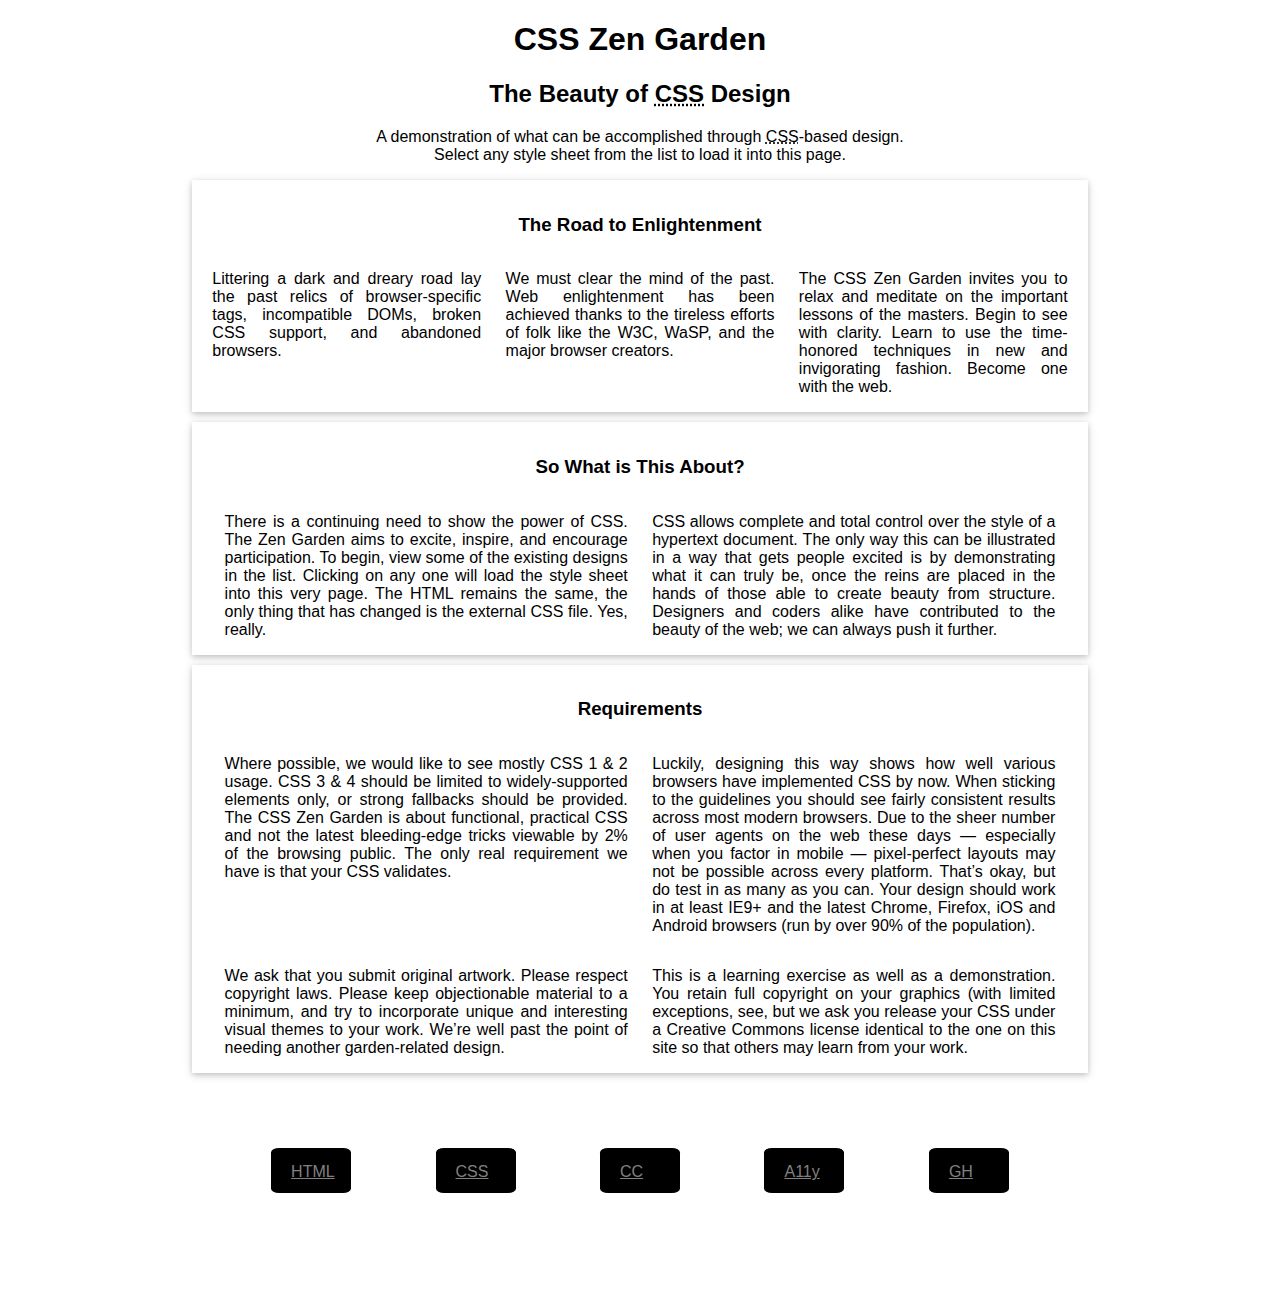
<file: demo-1.1/index.html>
<!DOCTYPE html>
<!-- 
this is a comment, the line before this is the document type or doctype,
This tells the browser how to interpret this file and what version of html we are using. HTML5 uses just `html`.
-->

<html lang="en">
<!-- 
	this is the opening html tag, it will contain all of the content of our website.
	It has been given a language attribute, set to english. If this is not set, the browser will ask the user what language they use.
	-->

<head>
	<!--
	Just inside the html, the first tag should be the `<head>`.
	This holds information about the webpage to provide to the browser.
	-->

	<meta charset="utf-8">
	<meta name="viewport" content="width=device-width, initial-scale=1.0">
	<meta name="author" content="Edward Vetter-Drake">
	<meta name="description" content="A demonstration of what can be accomplished visually through CSS-based design.">
	<!-- 
	meta tags are used to provide various pieces of info to the browser.
	description is an important one because this shows up in search results
	-->

	<title>CSS Zen Garden: The Beauty of CSS Design</title>
	<!-- 
	The title can be seen displayed on the tab of the browser.
	also in search results
	-->

	<link rel="stylesheet" type="text/css" href="style.css">
	<!--
	the head is also a good place to bring in things like stylesheets, fonts, and scripts.
	I'll leave this one commented out for now since it's not in use yet.
	-->

</head>
<!-- we close the head tag -->

<body>
	<!--
	now we open the body tag, this will contain all of the displayed content of our website
	-->
	<div class="page-wrapper">
		<!--
		Immediately inside of the body is a wrapper div to hold all of our content. This is helpful for various layouts. Zen Garden has provided us with some strategic classes and ids to use for styling.
		-->

		<div class="intro" id="zen-intro">
			<!--
			For the heading of the page, we have a div wrapping some of the content, this will give us more ease in styling later.
			-->

			<header>
				<h1>CSS Zen Garden</h1>
				<h2>The Beauty of <abbr title="Cascading Style Sheets">CSS</abbr> Design</h2>
			</header>
			<!--
			They place the content of the header within `h` tags, which are used for content headings, each number giving it a different level of importance, from 1-6. Within the h2, there is content, and an abbreviation tag for the CSS abbreviation.
			-->

			<div class="summary" id="zen-summary">
				<p>A demonstration of what can be accomplished through <abbr title="Cascading Style Sheets">CSS</abbr>-based design.
					<br/>Select any style sheet from the list to load it into this page.</p>
			</div>
			<!--
			Here we have a similar style of a wrapping element with the content inside, again to assist in styling
			-->
		</div>

		<div class="preamble" id="zen-preamble">
			<!--
			The theme of a wrapping div with content continues thoroughout the page.
			Here we have more text content, utilizing `<p></p>` tags to sort our content
			-->
			<h3>The Road to Enlightenment</h3>
			<p>Littering a dark and dreary road lay the past relics of browser-specific tags, incompatible DOMs, broken CSS support,
				and abandoned browsers.</p>
			<p>We must clear the mind of the past. Web enlightenment has been achieved thanks to the tireless efforts of folk like the
				W3C, WaSP, and the major browser creators.
			</p>
			<p>The CSS Zen Garden invites you to relax and meditate on the important lessons of the masters. Begin to see with clarity.
				Learn to use the time-honored techniques in new and invigorating fashion. Become one with the web.</p>
		</div>

		<!--
		The rest of this is for styling later, and follows the same pattern.
		Take a few minutes to look through this and get familiar with the syntax
		-->

		<div class="main supporting" id="zen-supporting">
			<div class="explanation" id="zen-explanation">
				<h3>So What is This About?</h3>
				<p>There is a continuing need to show the power of CSS. The Zen Garden aims to excite, inspire, and encourage participation.
					To begin, view some of the existing designs in the list. Clicking on any one will load the style sheet into this very
					page. The HTML remains the same, the only thing that has changed is the external CSS file. Yes, really.
				</p>
				<p>CSS allows complete and total control over the style of a hypertext document. The only way this can be illustrated in
					a way that gets people excited is by demonstrating what it can truly be, once the reins are placed in the hands of those
					able to create beauty from structure. Designers and coders alike have contributed to the beauty of the web; we can always
					push it further.</p>
			</div>

			<div class="requirements" id="zen-requirements">
				<h3>Requirements</h3>
				<p>Where possible, we would like to see mostly CSS 1 &amp; 2 usage. CSS 3 &amp; 4 should be limited to widely-supported
					elements only, or strong fallbacks should be provided. The CSS Zen Garden is about functional, practical CSS and not
					the latest bleeding-edge tricks viewable by 2% of the browsing public. The only real requirement we have is that your
					CSS validates.</p>
				
				<p>Luckily, designing this way shows how well various browsers have implemented CSS by now. When sticking to the guidelines
					you should see fairly consistent results across most modern browsers. Due to the sheer number of user agents on the
					web these days &#8212; especially when you factor in mobile &#8212; pixel-perfect layouts may not be possible across
					every platform. That&#8217;s okay, but do test in as many as you can. Your design should work in at least IE9+ and the
					latest Chrome, Firefox, iOS and Android browsers (run by over 90% of the population).</p>
				
				<p>We ask that you submit original artwork. Please respect copyright laws. Please keep objectionable material to a minimum,
					and try to incorporate unique and interesting visual themes to your work. We&#8217;re well past the point of needing
					another garden-related design.</p>
				
				<p>This is a learning exercise as well as a demonstration. You retain full copyright on your graphics (with limited exceptions,
					see, but we ask you release your CSS under a Creative Commons license identical to the one on this site so that others may learn from your work.</p>
			</div>

		</div>

		<footer>
			<!--
			Finally we have the footer with some external links.
			-->
			<a href="http://validator.w3.org/check/referer" title="Check the validity of this site&#8217;s HTML" class="zen-validate-html">HTML</a>
			<a href="http://jigsaw.w3.org/css-validator/check/referer" title="Check the validity of this site&#8217;s CSS" class="zen-validate-css">CSS</a>
			<a href="http://creativecommons.org/licenses/by-nc-sa/3.0/" title="View the Creative Commons license of this site: Attribution-NonCommercial-ShareAlike."
			 class="zen-license">CC</a>
			<a href="http://mezzoblue.com/zengarden/faq/#aaa" title="Read about the accessibility of this site" class="zen-accessibility">A11y</a>
			<a href="https://github.com/mezzoblue/csszengarden.com" title="Fork this site on Github" class="zen-github">GH</a>
		</footer>

	</div>

</body>

</html>
</file>
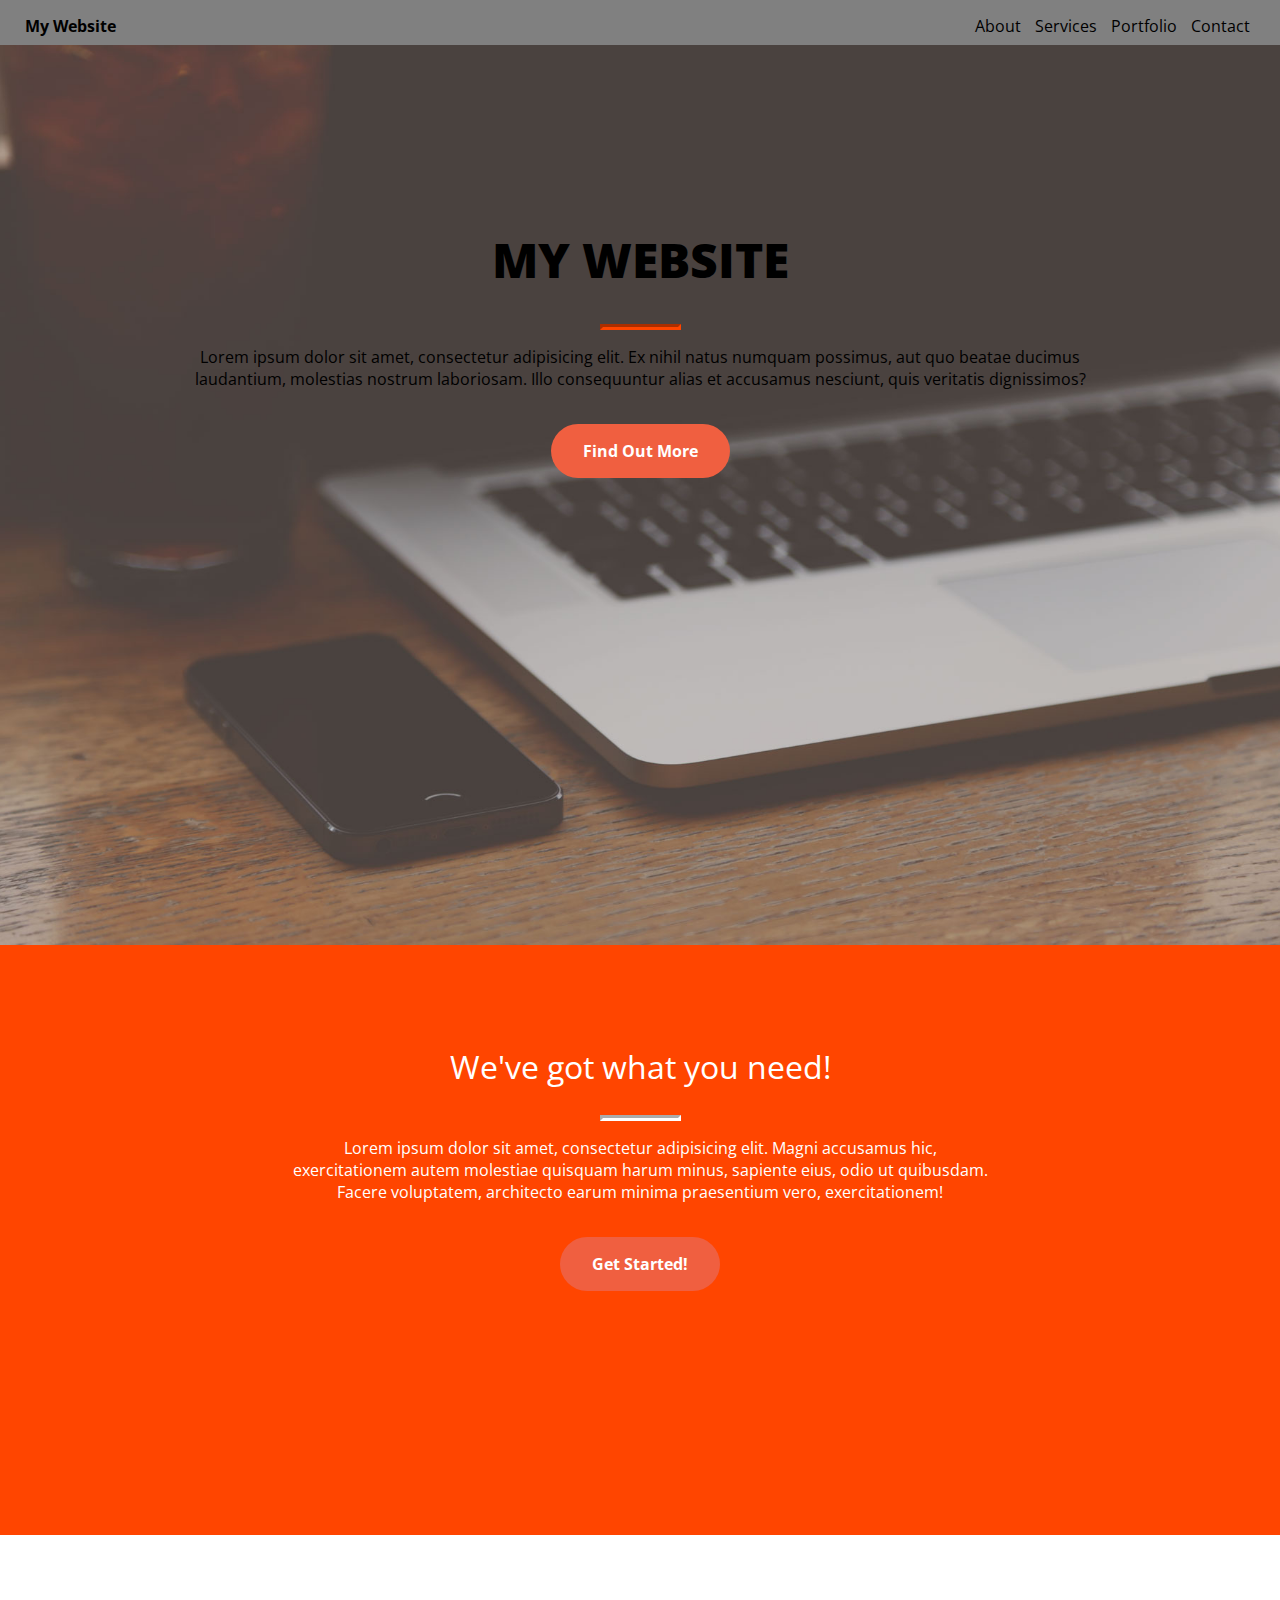
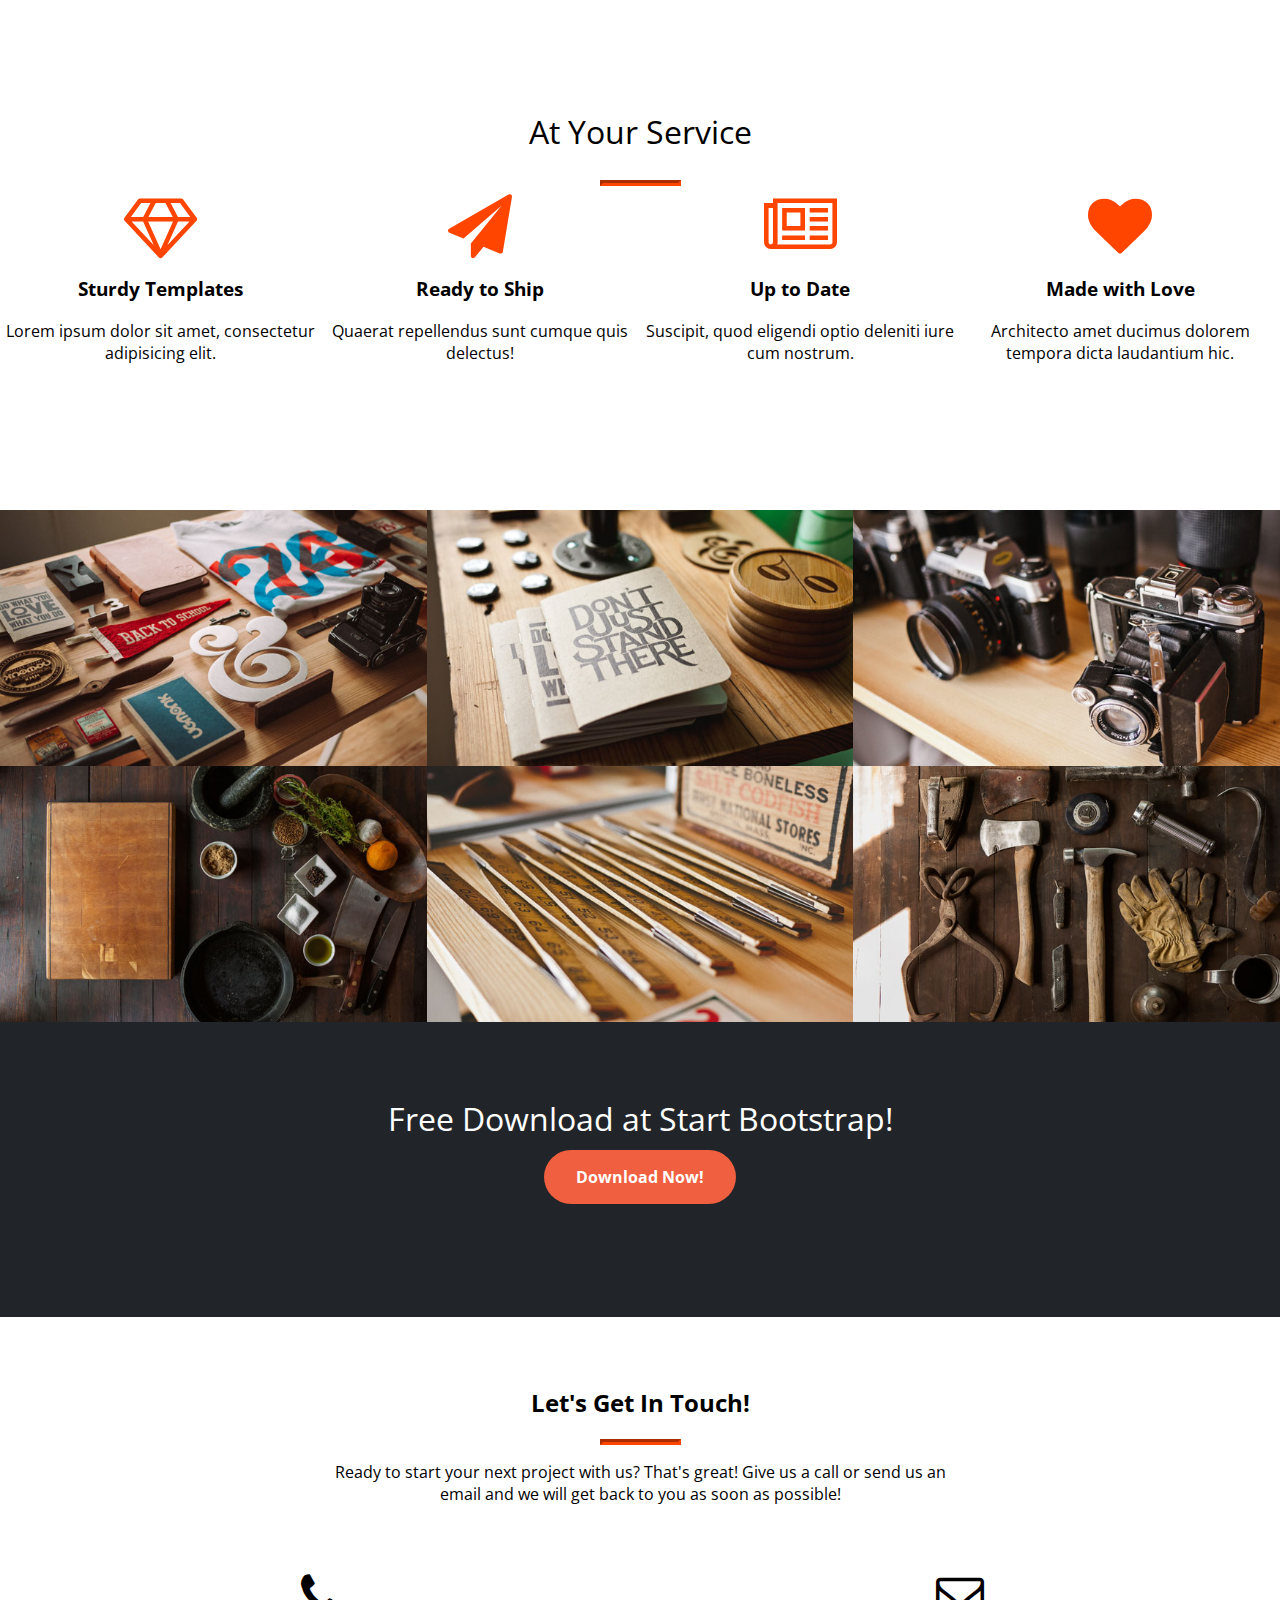
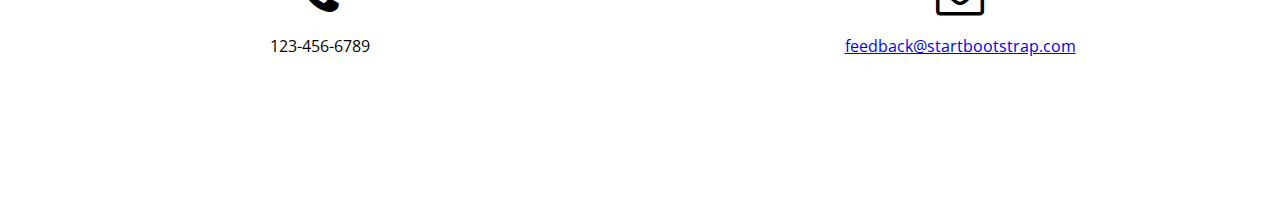
<file: demo-1.2/index.html>
<!DOCTYPE html>
<html lang="en">

  <head>

    <meta charset="utf-8">
    <meta name="viewport" content="width=device-width, initial-scale=1, shrink-to-fit=no">
    <meta name="description" content="">
    <meta name="author" content="">

    <title>Portfolio</title>

    <!-- Custom fonts for this template -->
    <link href="https://maxcdn.bootstrapcdn.com/font-awesome/4.7.0/css/font-awesome.min.css" rel="stylesheet" integrity="sha384-wvfXpqpZZVQGK6TAh5PVlGOfQNHSoD2xbE+QkPxCAFlNEevoEH3Sl0sibVcOQVnN" crossorigin="anonymous">
    <link href='https://fonts.googleapis.com/css?family=Open+Sans:300italic,400italic,600italic,700italic,800italic,400,300,600,700,800' rel='stylesheet' type='text/css'>
    <link href='https://fonts.googleapis.com/css?family=Merriweather:400,300,300italic,400italic,700,700italic,900,900italic' rel='stylesheet' type='text/css'>

    <link href="style.css" rel="stylesheet" type="text/css">

  </head>

  <body id="page-top">

    <!-- Navigation -->
    <nav class="" id="mainNav">
      <div class="container">
        <a class="brand" href="#page-top">My Website</a>
        <div class="navbar-nav">
          <span class="nav-item">
            <a class="nav-link" href="#about">About</a>
          </span>
          <span class="nav-item">
            <a class="nav-link" href="#services">Services</a>
          </span>
          <span class="nav-item">
            <a class="nav-link" href="#portfolio">Portfolio</a>
          </span>
          <span class="nav-item">
            <a class="nav-link" href="#contact">Contact</a>
          </span>
        </div>
      </div>
    </nav>

    <header class="masthead">
      <div class="container">
        <div class="row">
          <div class="">
            <h1 class="text-uppercase">
              <strong>My Website</strong>
            </h1>
            <hr>
          </div>
          <div class="">
            <p class="">Lorem ipsum dolor sit amet, consectetur adipisicing elit. Ex nihil natus numquam possimus, aut quo beatae ducimus laudantium, molestias nostrum laboriosam. Illo consequuntur alias et accusamus nesciunt, quis veritatis dignissimos?</p>
            <a class="btn-style" href="#about">Find Out More</a>
          </div>
        </div>
      </div>
    </header>

    <section class="" id="about">
      <div class="container">
        <div class="row">
          <div class="abt-wrap">
            <h2 class="">We've got what you need!</h2>
            <hr class="">
            <p class="">Lorem ipsum dolor sit amet, consectetur adipisicing elit. Magni accusamus hic, exercitationem autem molestiae quisquam harum minus, sapiente eius, odio ut quibusdam. Facere voluptatem, architecto earum minima praesentium vero, exercitationem!</p>
            <a class="btn-style" href="#services">Get Started!</a>
          </div>
        </div>
      </div>
    </section>

    <section id="services">
      <div class="container" id="service-heading">
        <div class="row">
          <div class="">
            <h2 class="section-heading">At Your Service</h2>
            <hr class="">
          </div>
        </div>
      </div>
      <div class="container">
        <div class="row">
          <div class="panel">
            <div class="">
              <i class="fa fa-4x fa-diamond text-primary mb-3 sr-icons"></i>
              <h3 class="">Sturdy Templates</h3>
              <p class="">Lorem ipsum dolor sit amet, consectetur adipisicing elit.</p>
            </div>
          </div>
          <div class="panel">
            <div class="">
              <i class="fa fa-4x fa-paper-plane text-primary mb-3 sr-icons"></i>
              <h3 class="">Ready to Ship</h3>
              <p class="">Quaerat repellendus sunt cumque quis delectus! </p>
            </div>
          </div>
          <div class="panel">
            <div class="">
              <i class="fa fa-4x fa-newspaper-o text-primary mb-3 sr-icons"></i>
              <h3 class="">Up to Date</h3>
              <p class="">Suscipit, quod eligendi optio deleniti iure cum nostrum.</p>
            </div>
          </div>
          <div class="panel">
            <div class="">
              <i class="fa fa-4x fa-heart text-primary mb-3 sr-icons"></i>
              <h3 class="">Made with Love</h3>
              <p class="">Architecto amet ducimus dolorem tempora dicta laudantium hic.</p>
            </div>
          </div>
        </div>
      </div>
    </section>

    <section class="" id="portfolio">
      <div class="">
        <div class="">
          <div class="portfolio-box" id="one">
            <a class="" href="img/portfolio/fullsize/1.jpg">
              <div class="cover">
                <div class="">
                  <div class="">
                    Category
                  </div>
                  <div class="">
                    Project Name
                  </div>
                </div>
              </div>
            </a>
          </div>
          <div class="portfolio-box" id="two">
            <a class="" href="img/portfolio/fullsize/2.jpg">
              <div class="cover">
                <div class="">
                  <div class="">
                    Category
                  </div>
                  <div class="project-name">
                    Project Name
                  </div>
                </div>
              </div>
            </a>
          </div>
          <div class="portfolio-box" id="three">
            <a class="" href="img/portfolio/fullsize/3.jpg">
              <div class="cover">
                <div class="">
                  <div class="">
                    Category
                  </div>
                  <div class="project-name">
                    Project Name
                  </div>
                </div>
              </div>
            </a>
          </div>
          <div class="portfolio-box" id="four">
            <a class="" href="img/portfolio/fullsize/4.jpg">
              <div class="cover">
                <div class="">
                  <div class="">
                    Category
                  </div>
                  <div class="project-name">
                    Project Name
                  </div>
                </div>
              </div>
            </a>
          </div>
          <div class="portfolio-box" id="five">
            <a class="" href="img/portfolio/fullsize/5.jpg">
              <div class="cover">
                <div class="">
                  <div class="">
                    Category
                  </div>
                  <div class="project-name">
                    Project Name
                  </div>
                </div>
              </div>
            </a>
          </div>
          <div class="portfolio-box" id="six">
            <a class="" href="img/portfolio/fullsize/6.jpg">
              <div class="cover">
                <div class="">
                  <div class="">
                    Category
                  </div>
                  <div class="project-name">
                    Project Name
                  </div>
                </div>
              </div>
            </a>
          </div>
        </div>
      </div>
    </section>

    <section class="download">
      <div class="">
        <h2 class="">Free Download at Start Bootstrap!</h2>
        <a class="btn-style" href="http://startbootstrap.com/template-overviews/creative/">Download Now!</a>
      </div>
    </section>

    <section id="contact">
      <div class="container">
        <div class="row">
          <div class="contact-header">
            <h2 class="section-heading">Let's Get In Touch!</h2>
            <hr class="">
            <p class="contact-text">Ready to start your next project with us? That's great! Give us a call or send us an email and we will get back to you as soon as possible!</p>
          </div>
        </div>
        <div class="row">
          <div class="contact-panel">
            <i class="fa fa-phone fa-3x mb-3 sr-contact"></i>
            <p>123-456-6789</p>
          </div>
          <div class="contact-panel">
            <i class="fa fa-envelope-o fa-3x mb-3 sr-contact"></i>
            <p>
              <a href="mailto:your-email@your-domain.com">feedback@startbootstrap.com</a>
            </p>
          </div>
        </div>
      </div>
    </section>
  </body>

</html>
</file>
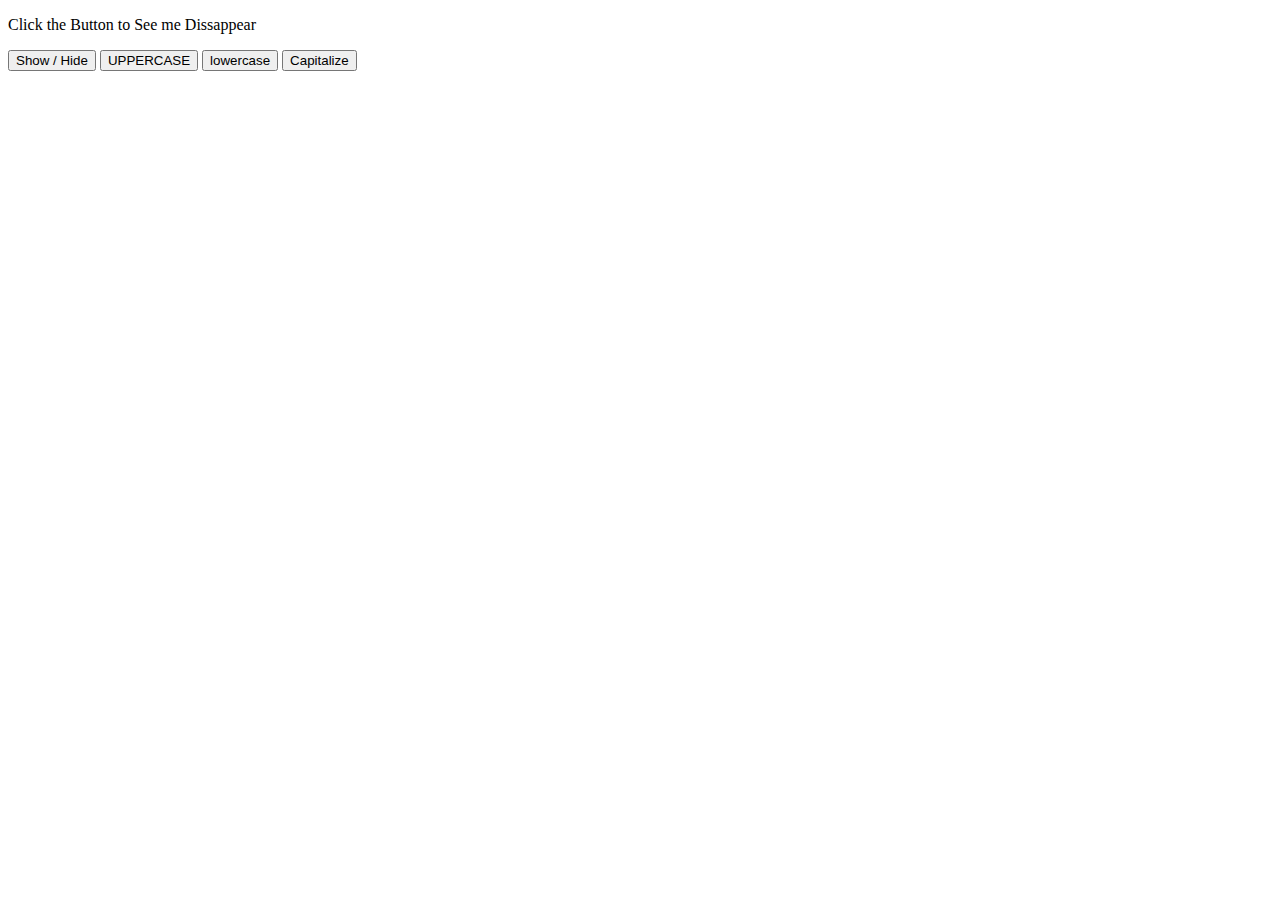
<file: demo-2.2/index.html>
<!DOCTYPE html>
<html lang="en">
<head>
  <meta charset="UTF-8">
  <title>Javascript Intro</title>
</head>
<body>


  <div id="toggleme">
    <p> Click the Button to See me Dissappear </p>
  </div>

  <button onclick="toggleShow()"> Show / Hide </button>

  <button onclick="uppercase()"> UPPERCASE </button>
  <button onclick="lowercase()"> lowercase </button>
  <button onclick="capitalize()"> Capitalize </button>
  
  <script src="script.js"></script>
</body>
</html>
</file>
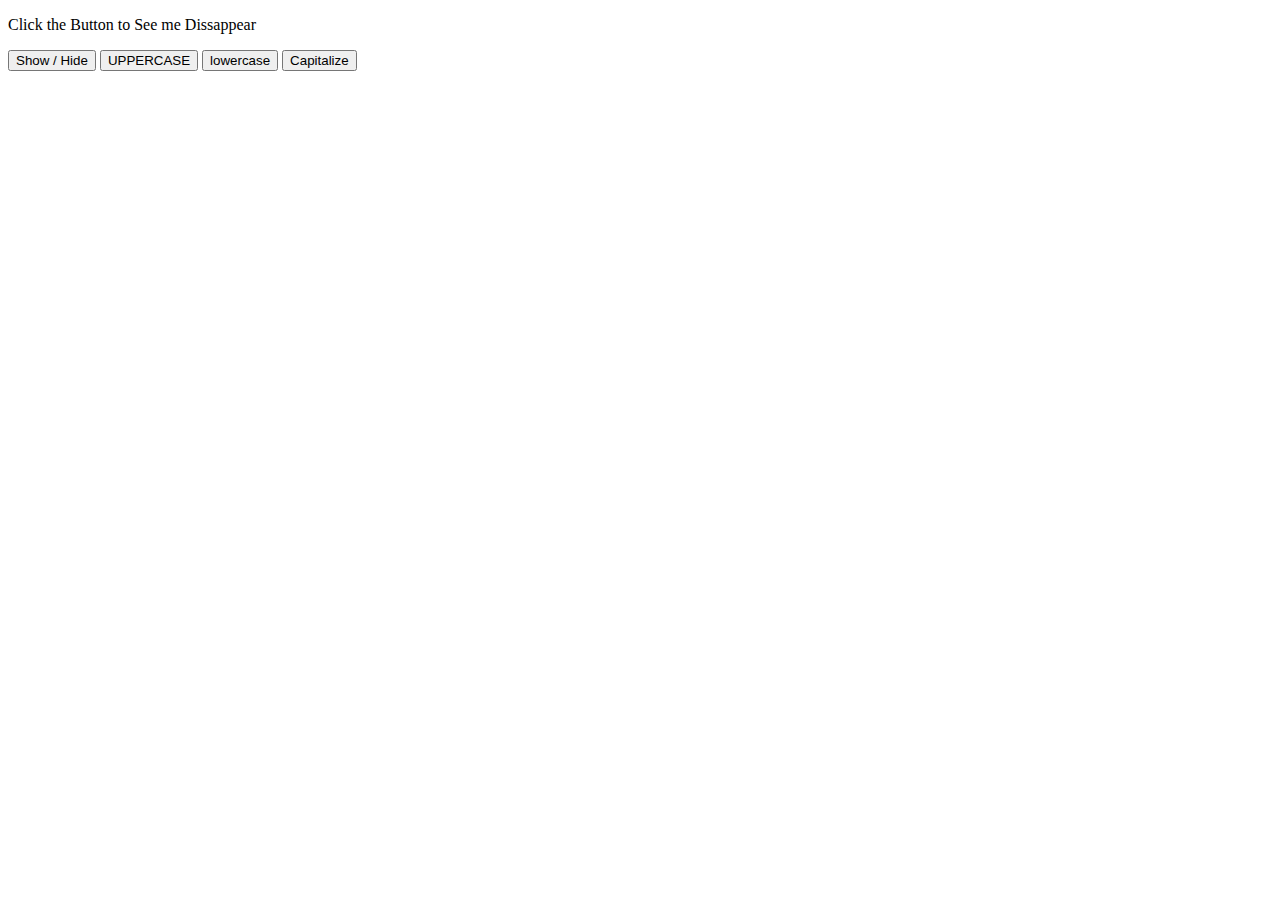
<file: demo-3/index.html>
<!DOCTYPE html>
<html lang="en">
<head>
  <meta charset="UTF-8">
  <title>Javascript Intro</title>
</head>
<body>

  <div id="toggleme">
    <p> Click the Button to See me Dissappear </p>
  </div>

  <button onclick="toggleShow()"> Show / Hide </button>

  <button onclick="uppercase()"> UPPERCASE </button>
  <button onclick="lowercase()"> lowercase </button>
  <button onclick="capitalize()"> Capitalize </button>
  
  <script src="script.js"></script>
</body>
</html>
</file>
<file: demo-1.2/style.css>
/* When getting started, there are a few things that I like to do. First, the browser has some default styling, which made sense before, but now that we are doing more with css, we like to prevent theses default behaviors. This is what's called a CSS Reset.*/
html, body {
    margin: 0;
    padding: 0;
    font-family: Open Sans, sans-serif;
}

hr {
    max-width: 75px;
    border-width: 3px;
    border-color: orangered;
}

/* these are at the top, just for organization. They are utility classes that do very small things, but can be used all throughout the application. */
.text-uppercase {
    text-transform: uppercase;
}

.btn-style {
    background-color: #f05f40;
    border-color: #f05f40;
    border-radius: 300px;
    font-weight: 700;
    color: #fff;
    text-decoration: none;
    padding: 1rem 2rem
}

/* Begin Navbar */
/*It's a good idea to use comments within your css to explain different behaviors, this becomes more important with larger css files. As a bare minimum, you should at least label the beginning & end of a group of styles.*/
#mainNav {
    width: 100%;
    height: 30px;
    background-color: grey;
    padding-top: 15px;
}

#mainNav a {
    text-decoration: none;
    color: black;
}

/* use floats to get things to sit on the same line and be pulled in a certain direction. */
.brand {
    float: left;
    margin-left: 25px;
    font-weight: bold;
}

.navbar-nav {
    float: right;
    margin-right: 25px;
}

.nav-link {
    margin-left: 5px;
    margin-right: 5px;
}

/* 
   End Navbar;
   Begin Header;
*/

header.masthead {
    text-align: center;
    height: 100vh;
    background-image: url(img/header.jpg);
    background-size: cover;
    background-repeat: no-repeat;
    background-position: center center;
}

header.masthead > div.container {
    margin-left: auto;
    margin-right: auto;
    padding-top: 150px;
    width: 75%;
}

.masthead h1 {
    font-size: 36pt;
}

.masthead p {
    margin-bottom: 50px;
}

/* 
End Header
Begin About
*/

#about {
    height: 60vh;
    background-color: orangered;
    text-align: center;
    padding-top: 50px;  
    color: white;
}

#about .abt-wrap {
    width: 55%;
    margin-left: auto;
    margin-right: auto;
}

#about .container {
    margin-top: 50px;
}

#about h2 {
    font-weight: 400;
    font-size: 24pt;
}

#about p {
    margin-bottom: 50px;
}

#about hr {
    border-color: white;
}

/* 
  End About
  Begin Services
*/

#services {
  text-align: center;
  height: 400px;
}

#services > #service-heading {
  margin-top: 175px;
}

#services .section-heading {
  font-size: 24pt;
  font-weight: 400;
}

#services .fa {
    color: orangered
}

#services .panel {
  float: left;
  clear: right;
  width: 25%;
}

/*
    End Services
    Begin Portfolio
*/
section#portfolio {
    height: 30rem;
}

.portfolio-box {
    width: 33.33%;
    height: 16rem;
    float: left;
    clear: right;
    background-size: cover;
    overflow: hidden;
}

.portfolio-box#one {
    background-image: url(img/portfolio/thumbnails/1.jpg);
}
.portfolio-box#two {
    background-image: url(img/portfolio/thumbnails/2.jpg);
}
.portfolio-box#three {
    background-image: url(img/portfolio/thumbnails/3.jpg);
}
.portfolio-box#four {
    background-image: url(img/portfolio/thumbnails/4.jpg);
}
.portfolio-box#five {
    background-image: url(img/portfolio/thumbnails/5.jpg);
}
.portfolio-box#six {
    background-image: url(img/portfolio/thumbnails/6.jpg);
}

.portfolio-box > a {
    text-decoration: unset;
}

.portfolio-box:hover > a > .cover {
    visibility: visible;
}

.cover {
    margin-left: auto;
    margin-right: auto;
    text-align: center;
    color: white;
    background-color: rgba(64, 72, 125, 0.7);
    background-position: center center;
    height: 100%;
    width: 100%;
    visibility: hidden;
    padding-top: 25%;
}

@media (max-width: 768px) {
    section#portfolio {
        height: 24rem;
    }
    .portfolio-box {
        height: 13rem;
    }
    .cover {
        height: 
    }
}

/* 
    End Portfolio
    Begin Download
*/

section.download {
    background-color: #212529;
    height: 300px;
    text-align: center;
    color: white;
}

.download h2 {
    font-size: 24pt;
    font-weight: 400;
    padding-top: 80px;
}

/*
    End Download
    Begin Contact
*/

#contact {
    text-align: center;
    height: 500px; 
}

.contact-header {
    padding-top: 50px;
    width: 50%;
    margin-left: auto;
    margin-right: auto;
}

.contact-panel {
    float: left;
    margin-left: auto;
    margin-right: auto;
    margin-top: 50px;
    width: 50%;
}
</file>
<file: demo-1.1/style.css>
/* starting with the top of the page. */

body {
  /* reset the default styles */
  height: 100%;
  width: 100%;
  margin: 0;
  padding: 0;
}

body,h1,h2,h3,h4,h5 {
  font-family: "Raleway", sans-serif
}

/* to select a class-labeled element, we use a `.` to be selecting a class */
.page-wrapper {
  margin-left: 15%; /* css supports all sorts of measurements. px, %, in, vw, vh, etc */
  margin-right: 15%;
}

.intro {
  text-align: center;
}

.preamble {
  text-align: center;
  box-shadow: 0 2px 5px 0 rgba(0,0,0,0.16),0 2px 10px 0 rgba(0,0,0,0.12);
  padding-top: 15px;
  margin-bottom: 10px;
}

/* to select an element that is a child of another element (nested within it syntactially), we can select those elements with `>` */
.preamble > p {
  display: inline-flex;
  width: 30%;
  padding-left: 10px;
  padding-right: 10px;
  text-align: justify; /* here we see an example of how the cascading sheet overwrites attributes previously set */
}

/* we can chain selected elements by seperating them by commas */
.explanation, .requirements {
    text-align: center;    
    box-shadow:0 2px 5px 0 rgba(0,0,0,0.16),0 2px 10px 0 rgba(0,0,0,0.12);
    padding-top: 15px;
    margin-bottom: 10px;
}

/* we can combine chaining techniques as much as we want */
.explanation > p, .requirements > p {
  display: inline-flex;
  width: 45%;
  padding-left: 10px;
  padding-right: 10px;
  text-align: justify;
}

footer {
  height: 150px;
  text-align: center;
  margin-top: 75px;
}

/* we can put as many attributes onto a selector as we want, giving us a lot of power via css */
footer > a {
  display: inline-flex;
  padding-top: 15px;
  padding-left: 20px;
  margin-left: 40px;
  margin-right: 40px;
  color: grey;
  background-color: black;
  border-radius: 10%;
  height: 30px;
  width: 60px;
}
</file>
